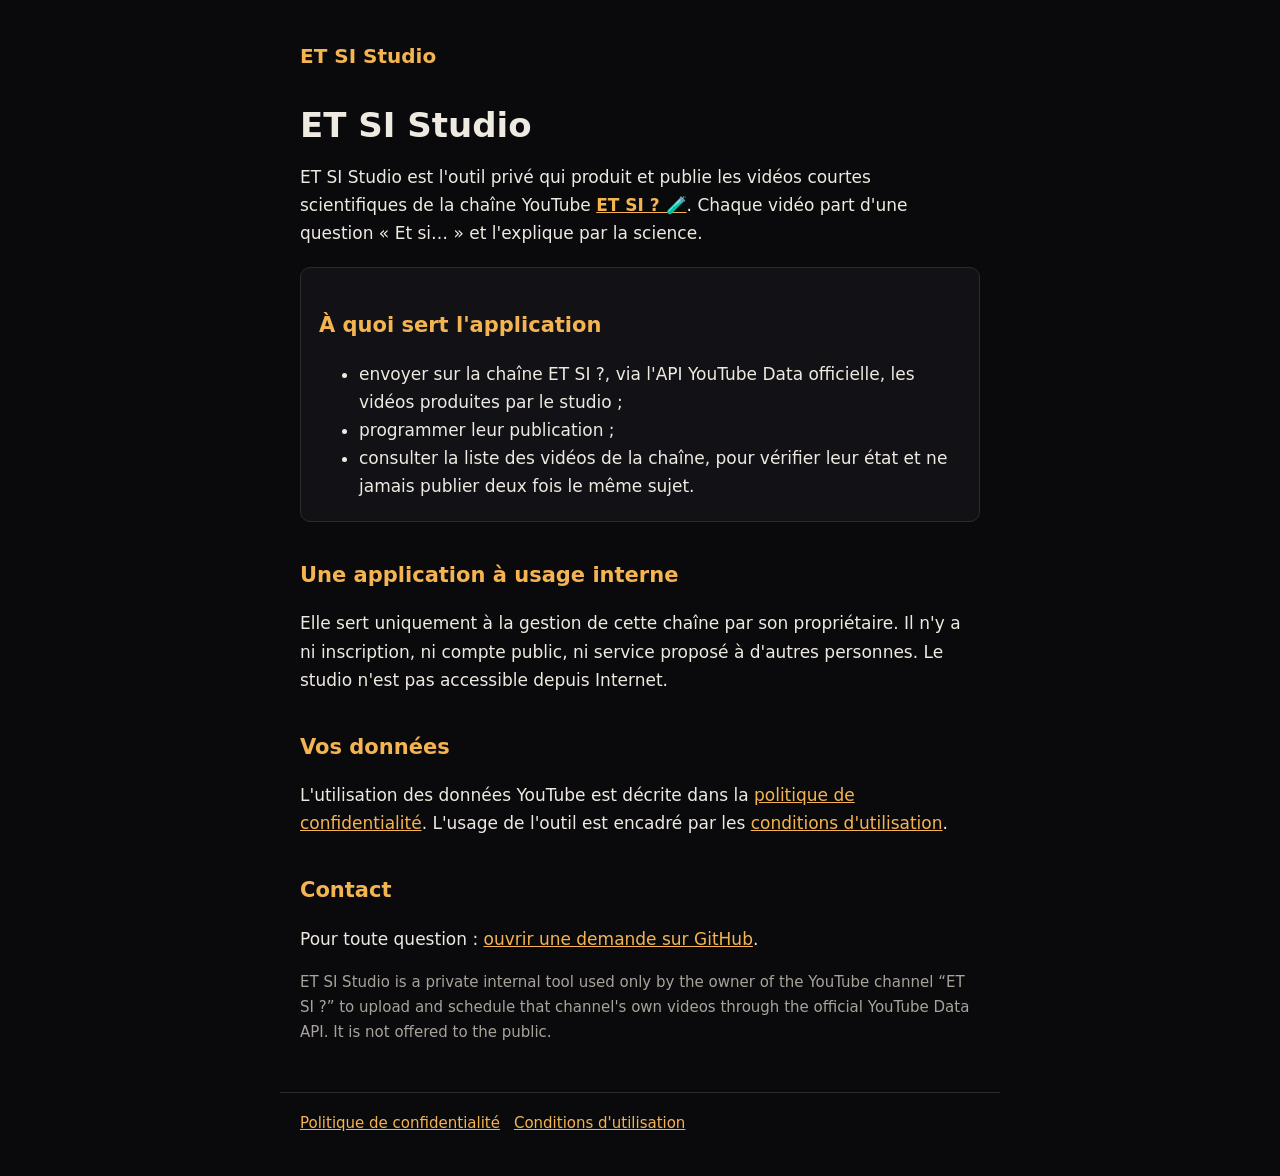
<file: index.html>
<!doctype html>
<html lang="fr">
<head>
<meta charset="utf-8">
<meta name="viewport" content="width=device-width, initial-scale=1">
<title>ET SI Studio</title>
<meta name="description" content="ET SI Studio est l'outil privé qui produit et publie les vidéos courtes scientifiques de la chaîne YouTube ET SI ?.">
<link rel="stylesheet" href="style.css">
</head>
<body>
<header><a href="./">ET SI Studio</a></header>
<main>
<h1>ET SI Studio</h1>
<p>ET SI Studio est l'outil privé qui produit et publie les vidéos courtes scientifiques de la chaîne YouTube <strong><a href="https://www.youtube.com/channel/UCOAcvM2bIMU1ajQUrFuC83g">ET SI ? 🧪</a></strong>. Chaque vidéo part d'une question « Et si… » et l'explique par la science.</p>
<div class="bloc">
<h2>À quoi sert l'application</h2>
<ul>
<li>envoyer sur la chaîne ET SI ?, via l'API YouTube Data officielle, les vidéos produites par le studio ;</li>
<li>programmer leur publication ;</li>
<li>consulter la liste des vidéos de la chaîne, pour vérifier leur état et ne jamais publier deux fois le même sujet.</li>
</ul>
</div>
<h2>Une application à usage interne</h2>
<p>Elle sert uniquement à la gestion de cette chaîne par son propriétaire. Il n'y a ni inscription, ni compte public, ni service proposé à d'autres personnes. Le studio n'est pas accessible depuis Internet.</p>
<h2>Vos données</h2>
<p>L'utilisation des données YouTube est décrite dans la <a href="confidentialite.html">politique de confidentialité</a>. L'usage de l'outil est encadré par les <a href="conditions.html">conditions d'utilisation</a>.</p>
<h2>Contact</h2>
<p>Pour toute question : <a href="https://github.com/Younous2011/younous2011.github.io/issues">ouvrir une demande sur GitHub</a>.</p>
<p class="note" lang="en">ET SI Studio is a private internal tool used only by the owner of the YouTube channel “ET SI ?” to upload and schedule that channel's own videos through the official YouTube Data API. It is not offered to the public.</p>
</main>
<footer><a href="confidentialite.html">Politique de confidentialité</a><a href="conditions.html">Conditions d'utilisation</a></footer>
</body>
</html>
</file>
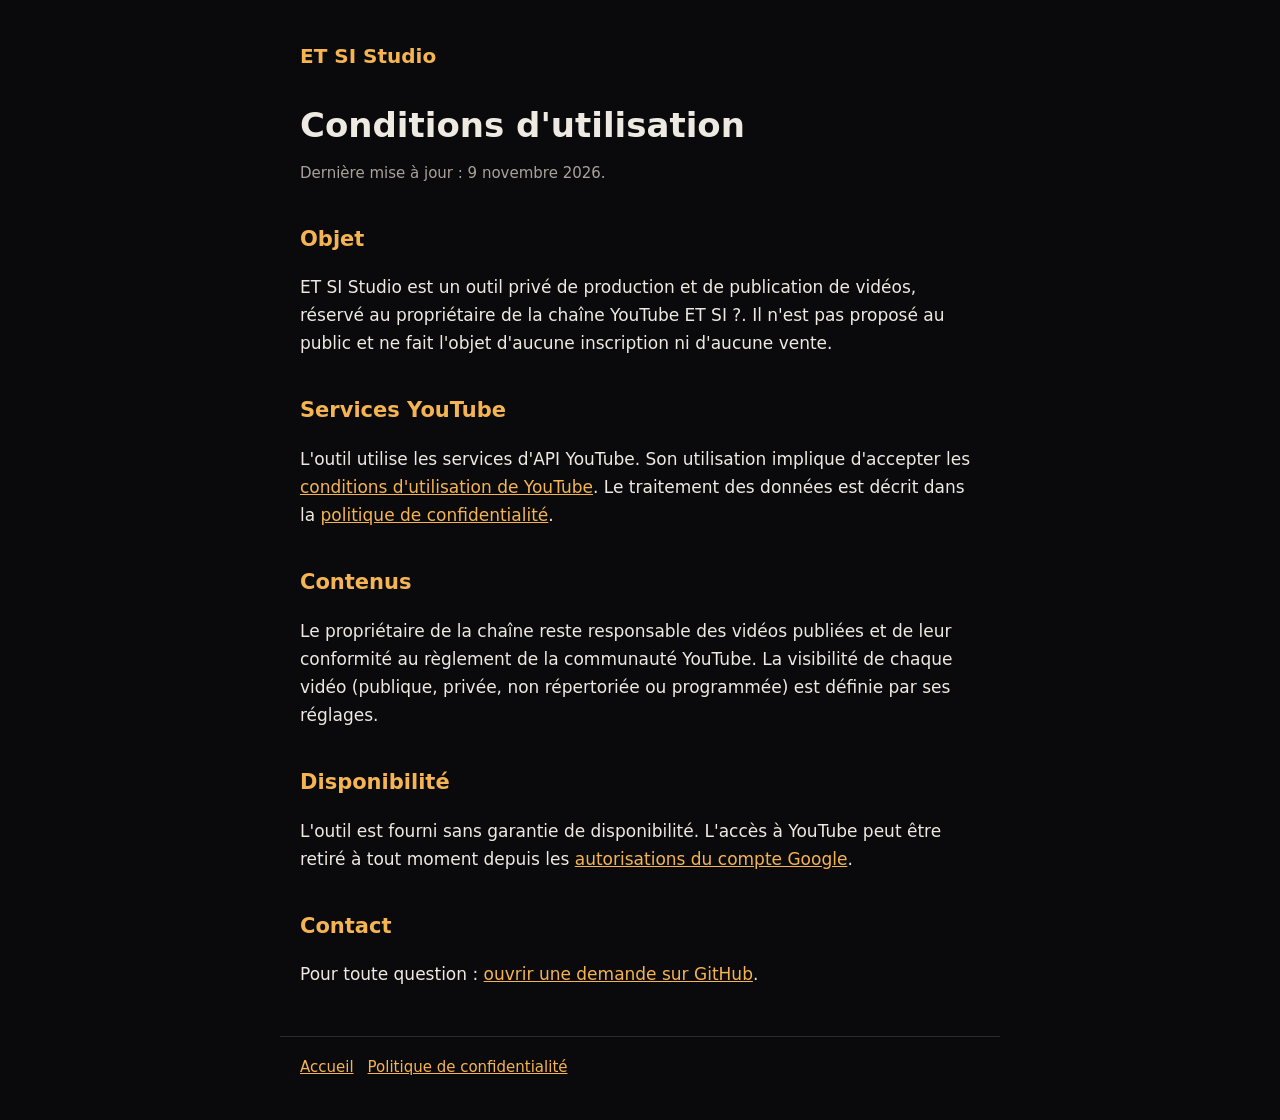
<file: conditions.html>
<!doctype html>
<html lang="fr">
<head>
<meta charset="utf-8">
<meta name="viewport" content="width=device-width, initial-scale=1">
<title>Conditions d'ET SI Studio</title>
<link rel="stylesheet" href="style.css">
</head>
<body>
<header><a href="./">ET SI Studio</a></header>
<main>
<h1>Conditions d'utilisation</h1>
<p class="note">Dernière mise à jour : 9 novembre 2026.</p>
<h2>Objet</h2>
<p>ET SI Studio est un outil privé de production et de publication de vidéos, réservé au propriétaire de la chaîne YouTube ET SI ?. Il n'est pas proposé au public et ne fait l'objet d'aucune inscription ni d'aucune vente.</p>
<h2>Services YouTube</h2>
<p>L'outil utilise les services d'API YouTube. Son utilisation implique d'accepter les <a href="https://www.youtube.com/t/terms">conditions d'utilisation de YouTube</a>. Le traitement des données est décrit dans la <a href="confidentialite.html">politique de confidentialité</a>.</p>
<h2>Contenus</h2>
<p>Le propriétaire de la chaîne reste responsable des vidéos publiées et de leur conformité au règlement de la communauté YouTube. La visibilité de chaque vidéo (publique, privée, non répertoriée ou programmée) est définie par ses réglages.</p>
<h2>Disponibilité</h2>
<p>L'outil est fourni sans garantie de disponibilité. L'accès à YouTube peut être retiré à tout moment depuis les <a href="https://security.google.com/settings/security/permissions">autorisations du compte Google</a>.</p>
<h2>Contact</h2>
<p>Pour toute question : <a href="https://github.com/Younous2011/younous2011.github.io/issues">ouvrir une demande sur GitHub</a>.</p>
</main>
<footer><a href="./">Accueil</a><a href="confidentialite.html">Politique de confidentialité</a></footer>
</body>
</html>
</file>
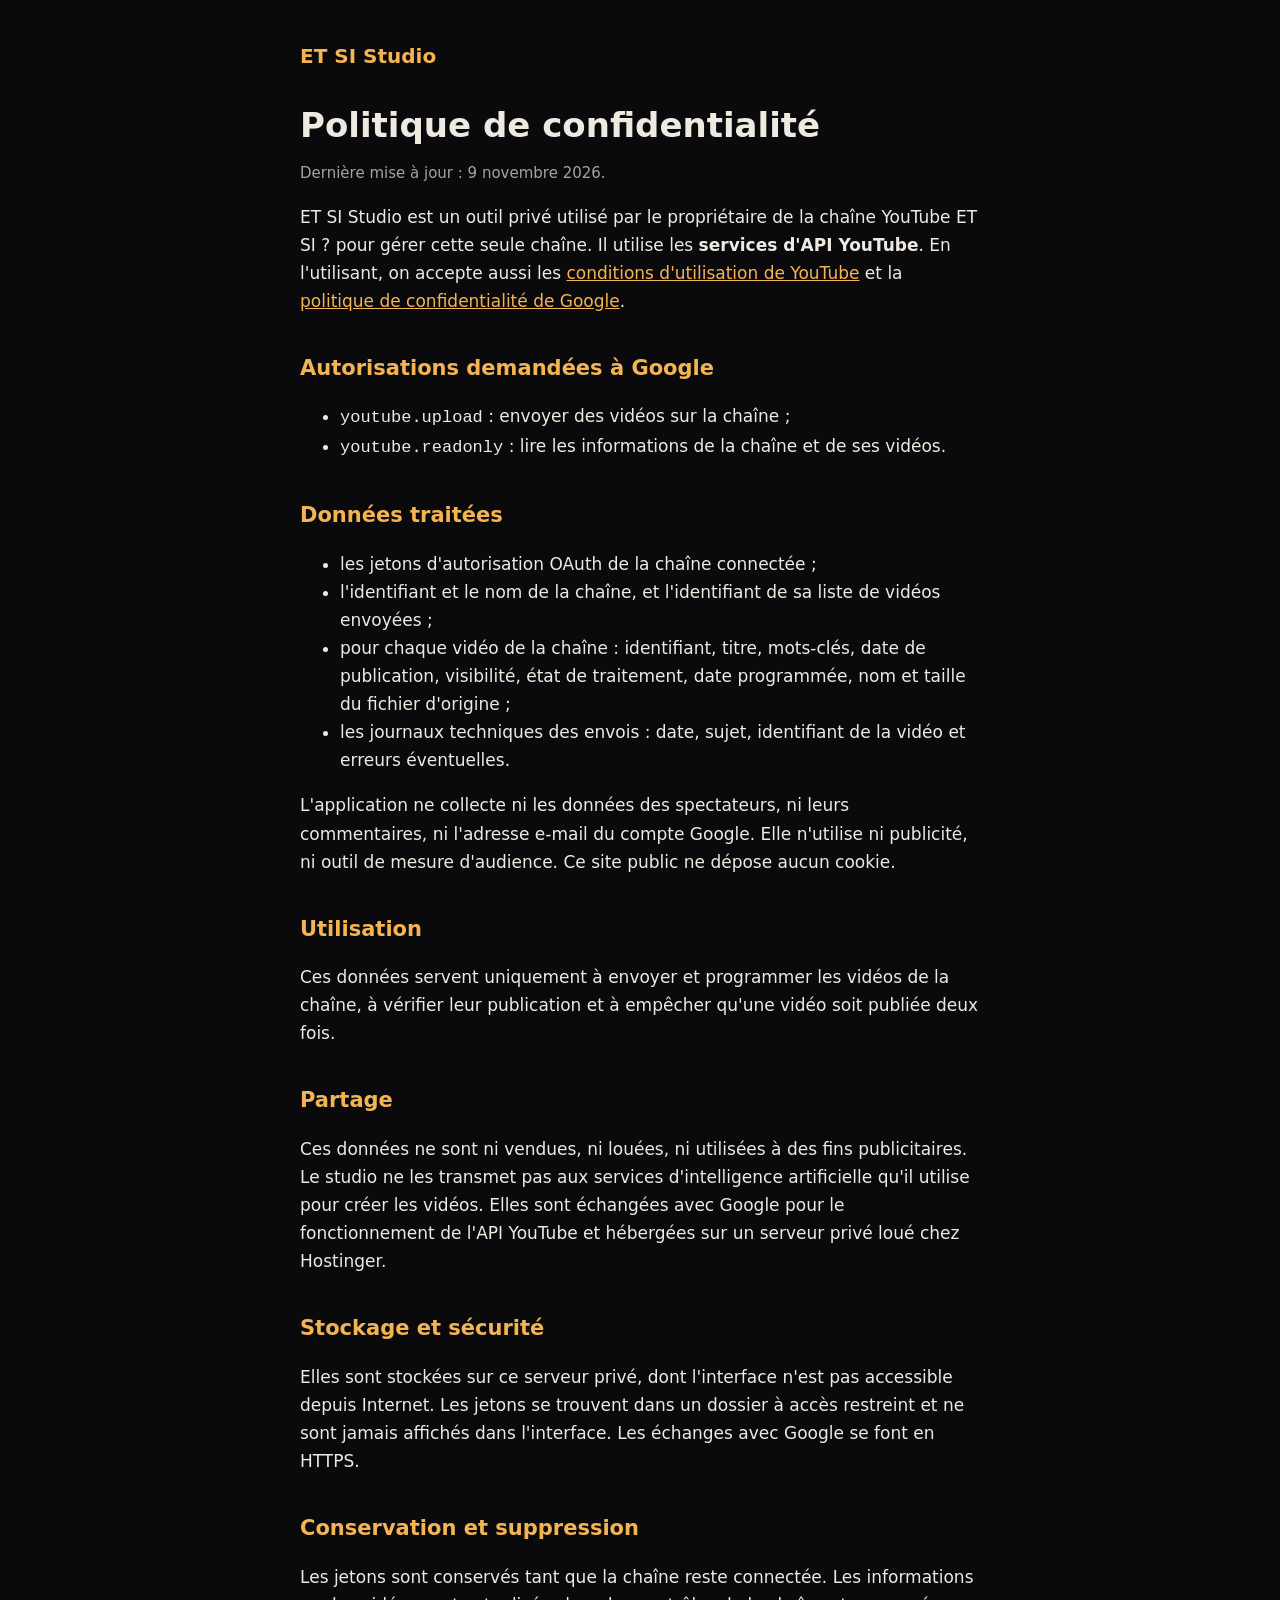
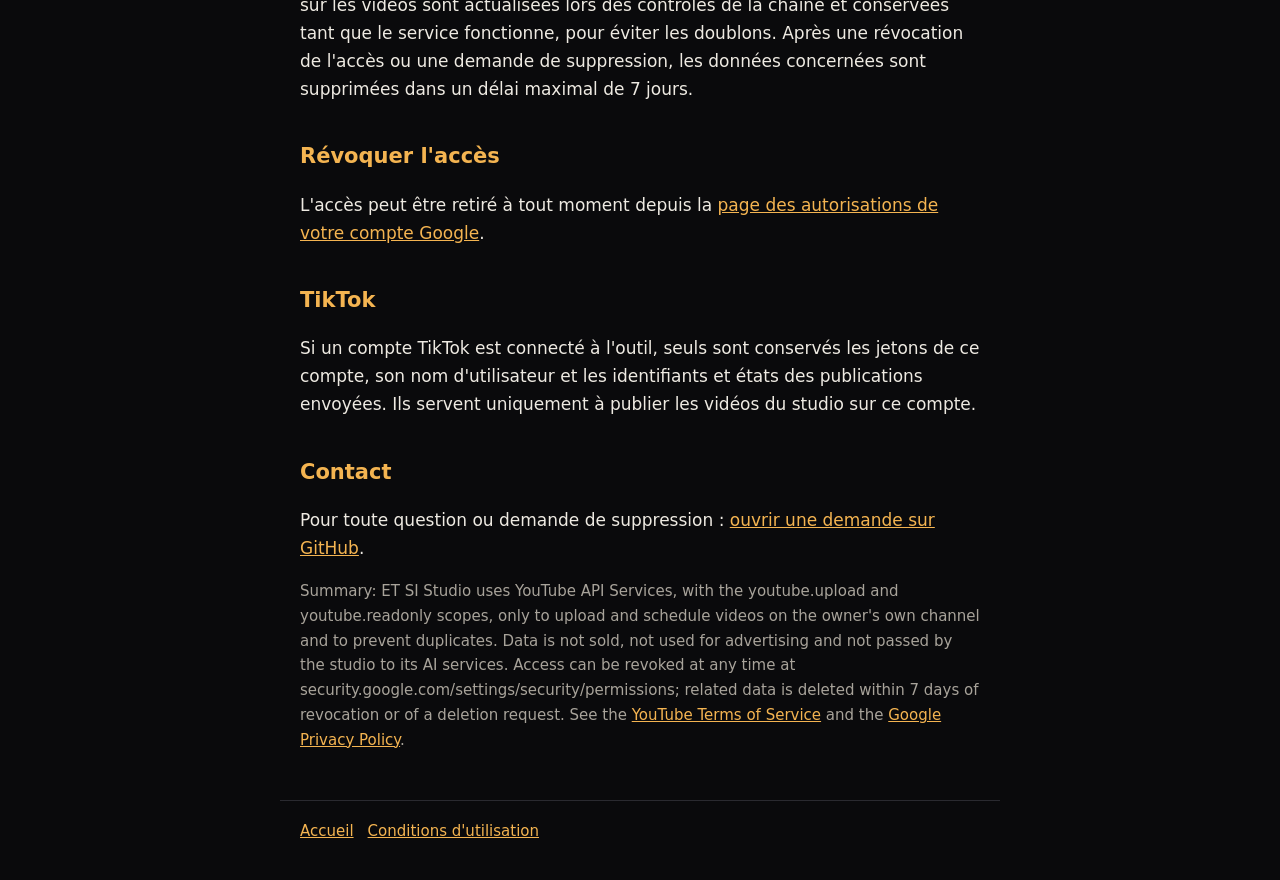
<file: confidentialite.html>
<!doctype html>
<html lang="fr">
<head>
<meta charset="utf-8">
<meta name="viewport" content="width=device-width, initial-scale=1">
<title>Confidentialité d'ET SI Studio</title>
<link rel="stylesheet" href="style.css">
</head>
<body>
<header><a href="./">ET SI Studio</a></header>
<main>
<h1>Politique de confidentialité</h1>
<p class="note">Dernière mise à jour : 9 novembre 2026.</p>
<p>ET SI Studio est un outil privé utilisé par le propriétaire de la chaîne YouTube ET SI ? pour gérer cette seule chaîne. Il utilise les <strong>services d'API YouTube</strong>. En l'utilisant, on accepte aussi les <a href="https://www.youtube.com/t/terms">conditions d'utilisation de YouTube</a> et la <a href="https://policies.google.com/privacy">politique de confidentialité de Google</a>.</p>

<h2>Autorisations demandées à Google</h2>
<ul>
<li><code>youtube.upload</code> : envoyer des vidéos sur la chaîne ;</li>
<li><code>youtube.readonly</code> : lire les informations de la chaîne et de ses vidéos.</li>
</ul>

<h2>Données traitées</h2>
<ul>
<li>les jetons d'autorisation OAuth de la chaîne connectée ;</li>
<li>l'identifiant et le nom de la chaîne, et l'identifiant de sa liste de vidéos envoyées ;</li>
<li>pour chaque vidéo de la chaîne : identifiant, titre, mots-clés, date de publication, visibilité, état de traitement, date programmée, nom et taille du fichier d'origine ;</li>
<li>les journaux techniques des envois : date, sujet, identifiant de la vidéo et erreurs éventuelles.</li>
</ul>
<p>L'application ne collecte ni les données des spectateurs, ni leurs commentaires, ni l'adresse e-mail du compte Google. Elle n'utilise ni publicité, ni outil de mesure d'audience. Ce site public ne dépose aucun cookie.</p>

<h2>Utilisation</h2>
<p>Ces données servent uniquement à envoyer et programmer les vidéos de la chaîne, à vérifier leur publication et à empêcher qu'une vidéo soit publiée deux fois.</p>

<h2>Partage</h2>
<p>Ces données ne sont ni vendues, ni louées, ni utilisées à des fins publicitaires. Le studio ne les transmet pas aux services d'intelligence artificielle qu'il utilise pour créer les vidéos. Elles sont échangées avec Google pour le fonctionnement de l'API YouTube et hébergées sur un serveur privé loué chez Hostinger.</p>

<h2>Stockage et sécurité</h2>
<p>Elles sont stockées sur ce serveur privé, dont l'interface n'est pas accessible depuis Internet. Les jetons se trouvent dans un dossier à accès restreint et ne sont jamais affichés dans l'interface. Les échanges avec Google se font en HTTPS.</p>

<h2>Conservation et suppression</h2>
<p>Les jetons sont conservés tant que la chaîne reste connectée. Les informations sur les vidéos sont actualisées lors des contrôles de la chaîne et conservées tant que le service fonctionne, pour éviter les doublons. Après une révocation de l'accès ou une demande de suppression, les données concernées sont supprimées dans un délai maximal de 7 jours.</p>

<h2>Révoquer l'accès</h2>
<p>L'accès peut être retiré à tout moment depuis la <a href="https://security.google.com/settings/security/permissions">page des autorisations de votre compte Google</a>.</p>

<h2>TikTok</h2>
<p>Si un compte TikTok est connecté à l'outil, seuls sont conservés les jetons de ce compte, son nom d'utilisateur et les identifiants et états des publications envoyées. Ils servent uniquement à publier les vidéos du studio sur ce compte.</p>

<h2>Contact</h2>
<p>Pour toute question ou demande de suppression : <a href="https://github.com/Younous2011/younous2011.github.io/issues">ouvrir une demande sur GitHub</a>.</p>

<p class="note" lang="en">Summary: ET SI Studio uses YouTube API Services, with the youtube.upload and youtube.readonly scopes, only to upload and schedule videos on the owner's own channel and to prevent duplicates. Data is not sold, not used for advertising and not passed by the studio to its AI services. Access can be revoked at any time at security.google.com/settings/security/permissions; related data is deleted within 7 days of revocation or of a deletion request. See the <a href="https://www.youtube.com/t/terms">YouTube Terms of Service</a> and the <a href="https://policies.google.com/privacy">Google Privacy Policy</a>.</p>
</main>
<footer><a href="./">Accueil</a><a href="conditions.html">Conditions d'utilisation</a></footer>
</body>
</html>
</file>
<file: style.css>
:root { --fond: #0a0a0c; --surface: #121216; --texte: #eeeae2; --doux: #a8a39a; --accent: #f4b451; --ligne: #2a2a30; }
* { box-sizing: border-box; }
body { margin: 0; background: var(--fond); color: var(--texte); font: 17px/1.65 system-ui, -apple-system, "Segoe UI", Roboto, sans-serif; }
main, header, footer { max-width: 720px; margin: 0 auto; padding: 0 20px; }
header { padding-top: 40px; }
header a { color: var(--accent); font-weight: 700; text-decoration: none; font-size: 20px; }
h1 { font-size: 34px; line-height: 1.2; margin: 32px 0 12px; }
h2 { font-size: 21px; margin: 36px 0 8px; color: var(--accent); }
a { color: var(--accent); }
p, li { color: var(--texte); }
.note { color: var(--doux); font-size: 15px; }
.bloc { background: var(--surface); border: 1px solid var(--ligne); border-radius: 10px; padding: 4px 18px; margin: 20px 0; }
footer { margin-top: 48px; padding-top: 18px; padding-bottom: 40px; border-top: 1px solid var(--ligne); color: var(--doux); font-size: 15px; }
footer a { margin-right: 14px; }
</file>
